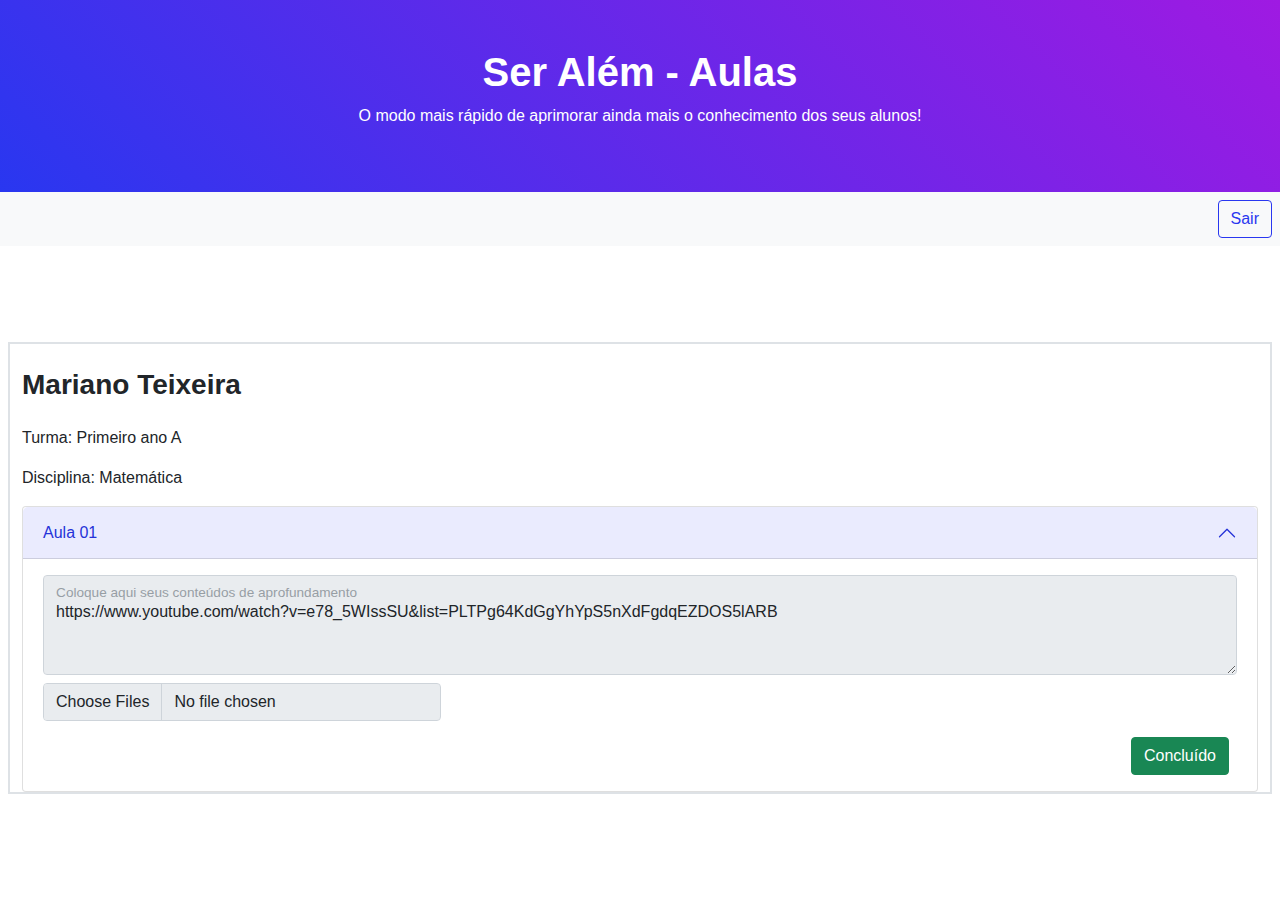
<file: Aluno/index.html>
<!DOCTYPE html>
<html lang="pt_br">
    <head>
        <title>Ser além - Aulas</title>
        <meta charset="utf-8">
        <meta name="viewport" content="width=device-width, initial-scale=1">
        <link href="https://cdn.jsdelivr.net/npm/bootstrap@5.2.0/dist/css/bootstrap.min.css" rel="stylesheet">
        <script src="https://cdn.jsdelivr.net/npm/bootstrap@5.2.0/dist/js/bootstrap.bundle.min.js"></script>
        <link rel="stylesheet" href="./css/styles.css">
    </head>
    <body>
        <!--Topo da página-->
        <header>
            <div class="p-5 bg-gradient-primary-to-secondary text-white text-center">
                <h1>Ser Além - Aulas</h1>
                <p>O modo mais rápido de aprimorar ainda mais o conhecimento dos seus alunos!</p> 
            </div>
        </header>

        <main>
            <nav>
                <ul class="nav justify-content-end bg-light">
                    <li class="nav-item mt-2 mb-2 me-2">
                        <a class="btn btn-outline-primary" href="../index.html">Sair</a>
                    </li>
                </ul>
            </nav>
            


            <section class="School">
                <div class="row mt-3 mx-2">
            
                
                    <div class="col-sm-12 border border-2">
                        
                        <!--Topo da sessão escola-->
                        <div class="mt-3 mb-3">
                            
                            <div class="d-flex align-items-center justify-content-between mt-3 mb-3">
                            
                                <h3 class="mt-2"> <span>Mariano Teixeira</span></h3>
                                
                            </div>

                            <p>Turma: <span>Primeiro ano A</span> </p>
                            <p>Disciplina: <span>Matemática</span></p>
                            
                        </div>
                        
                        <!--Conteúdo da sessão-->
                        
                        
                        <form action="">
                            <div class="accordion" id="accordionPanelsStayOpenExample">
                                <div class="accordion-item">
                                    <h2 class="accordion-header" id="panelsStayOpen-headingOne">
                                        <button class="accordion-button" type="button" data-bs-toggle="collapse" data-bs-target="#panelsStayOpen-collapseOne" aria-expanded="true" aria-controls="panelsStayOpen-collapseOne">
                                        Aula 01
                                        </button>
                                    </h2>
                                    <!--Campo de edição das aulas-->
                                    <div id="panelsStayOpen-collapseOne" class="accordion-collapse collapse show" aria-labelledby="panelsStayOpen-headingOne">
                                        <div class="accordion-body">
                                            <div class="form-floating">
                                                <textarea class="form-control" placeholder="Leave a comment here" id="floatingTextarea2" style="height: 100px" disabled>https://www.youtube.com/watch?v=e78_5WIssSU&list=PLTPg64KdGgYhYpS5nXdFgdqEZDOS5lARB</textarea>
                                                <label for="floatingTextarea2">Coloque aqui seus conteúdos de aprofundamento</label>
                                            </div>
                                            <div class="col-4 mt-2 mb-3">
                                                <input class="form-control" type="file" id="formFile" multiple disabled>
                                            </div>

                                            <div class="d-grid gap-2 d-md-flex justify-content-md-end">
                                                <a href="./aula_concluida.html" class="btn btn-success me-md-2">Concluído</a>
                                            </div>
                                        </div>
                                    </div>
                                </div>
                            </div>
                        </form>

                    </div>
                </div>
            </section>
        </main>

        <!--Modal criar Aulas -->
        <div class="modal" id="modalCriarAula">
            <div class="modal-dialog modal-sm">
                <div class="modal-content">
        
                    <!-- Modal Header -->
                    <div class="modal-header">
                    <h4 class="modal-title">Crie uma nova aula</h4>
                    <button type="button" class="btn-close" data-bs-dismiss="modal"></button>
                    </div>
        
                    <!-- Modal body -->
                    <div class="modal-body">
                        <form action="">
                                <div class="mb-3 mt-2">
                                    <label for="text" class="form-label">Nome da aula</label>
                                    <input type="text" class="form-control" id="nameScholl" placeholder="Digite o nome da aula" name="nameScholl">
                                </div>

                                <div class="modal-footer">
                                    <button type="button" class="btn btn-primary">Criar</button>
                                    <button type="button" class="btn btn-danger" data-bs-dismiss="modal">Fechar</button>
                                </div>
                        </form>
                    </div>

                </div>
            </div>
        </div>

    </body>
</html>
</file>
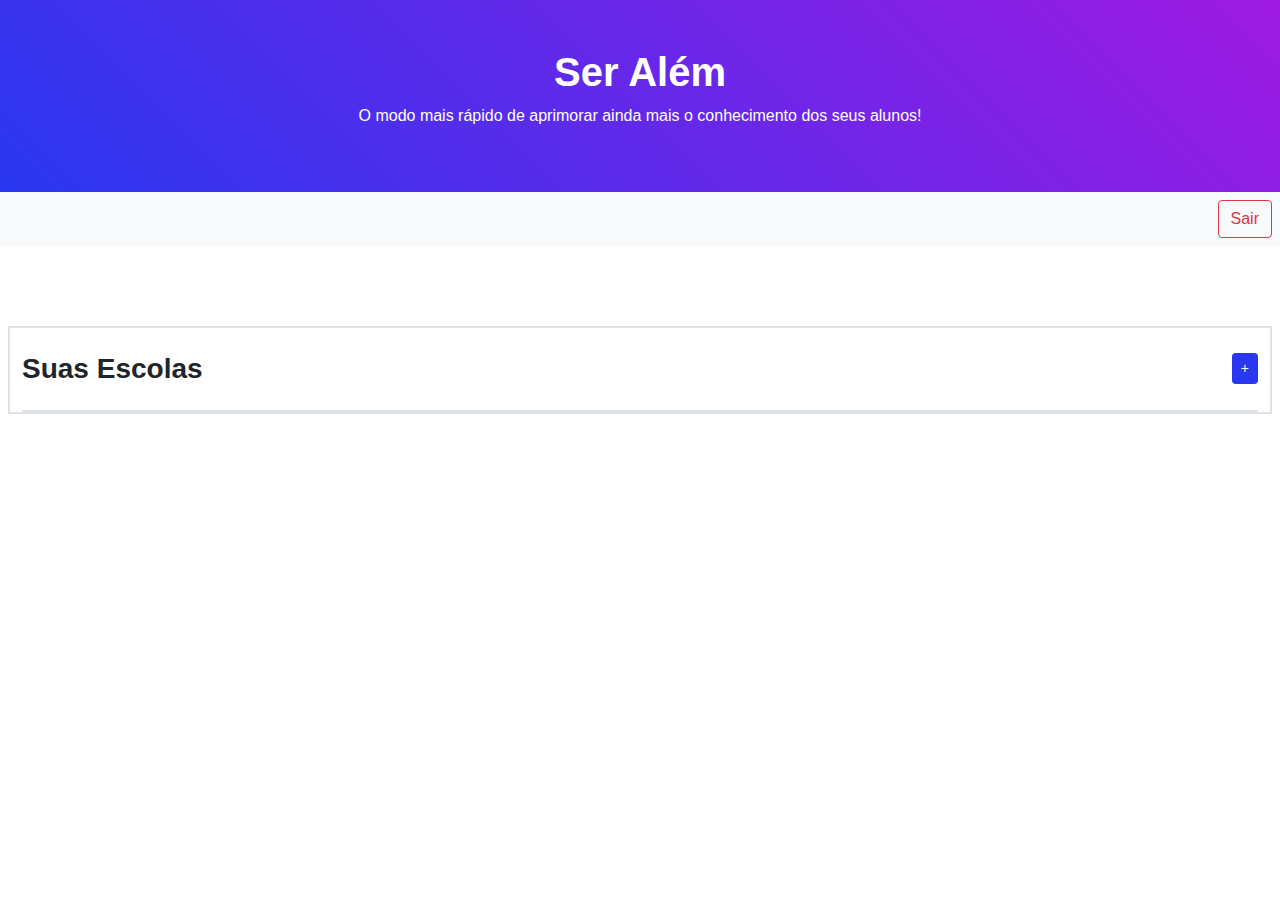
<file: Professor/index.html>
<!DOCTYPE html>
<html lang="pt_br">
    <head>
        <title>Ser além</title>
        <meta charset="utf-8">
        <meta name="viewport" content="width=device-width, initial-scale=1">
        <link href="https://cdn.jsdelivr.net/npm/bootstrap@5.2.0/dist/css/bootstrap.min.css" rel="stylesheet">
        <link rel="stylesheet" href="./css/styles.css">
    </head>
    <body>
        <!--Topo da página-->
        <header>
            <div class="p-5 bg-gradient-primary-to-secondary text-white text-center">
                <h1>Ser Além</h1>
                <p>O modo mais rápido de aprimorar ainda mais o conhecimento dos seus alunos!</p> 
            </div>
        </header>

        <main>
            <nav>
                <ul class="nav justify-content-end bg-light">
                    <li class="nav-item mt-2 mb-2 me-2">
                      <a class="btn btn-outline-danger" href="../index.html">Sair</a>
                    </li>
                </ul>
            </nav>
            <section>
                <div class="row mx-2">
            
                    <div class="col-sm-12 border border-2">
                        
                        <!--Topo da sessão escola-->
                        <div class="d-flex align-items-center justify-content-between mt-3 mb-3">
                            
                            <h3 class="mt-2">Suas Escolas</h3>
                            
                            <!--Adicionar Escola-->
                            <div>
                                <button type="button" class="btn btn-primary btn-sm" data-bs-toggle="modal" data-bs-target="#modalCriarEscola">
                                  +
                                </button>
                            </div>
                        </div>
                        
                        <!--Caixa da sessão Escola-->
                        <div class="campoDasEscolas border border-1">

                        </div>
                    </div>
                </div>
            </section>
        </main>

        <!-- Modal - Criar escola -->
        <div class="modal" id="modalCriarEscola">
            <div class="modal-dialog modal-sm">
                <div class="modal-content">
        
                    
                    <div class="modal-header">
                    <h4 class="modal-title">Crie uma nova escola</h4>
                    </div>
        
                    
                    <div class="modal-body">
                        <form id="formCriarEscola" name="formCriarEscola" >
                                <div class="mb-3 mt-2">
                                    <label for="nomeEscola" class="form-label">Nome da escola:</label>
                                    <input type="text" class="form-control" id="nomeEscola" name="nomeEscola" placeholder="Digite o nome da escola">
                                </div>

                                <div class="modal-footer">
                                    <button type="submit" id="btnCriaEscl" name="btnCriaEscl" class="btn btn-success" >Criar</button>
                                    <button type="button" class="btn btn-danger" data-bs-dismiss="modal">Cancelar</button>
                                </div>
                        </form>
                    </div>
                    
        
                </div>
            </div>
        </div>

        <!-- Modal - Editar Escola -->
        <div class="modal" id="modalEditScol">
            <div class="modal-dialog modal-sm">
                <div class="modal-content">
        
                    
                    <div class="modal-header">
                    <h4 class="modal-title">Edite sua escola</h4>
                    </div>
        
                    
                    <div class="modal-body">
                        <form id="formEditScol" name="formEditScol" >
                                <div class="mb-3 mt-2">
                                    <label for="nomeEditEscola" class="form-label">Editar nome da escola:</label>
                                    <input type="text" class="form-control" id="nomeEditEscola" name="nomeEditEscola" placeholder="Digite o novo nome da escola">
                                </div>

                                <div class="modal-footer">
                                    <a href="./escola.html" type="submit" id="btnEditEscl" name="btnEditEscl" class="btn btn-success" >Salvar</a>
                                    <button type="button" class="btn btn-danger" data-bs-dismiss="modal">Cancelar</button>
                                </div>
                        </form>
                    </div>     
                </div>
            </div>
        </div>
   
        <!-- Modal - Criar Turma -->
        <div class="modal" id="modalCriarTurma">
            <div class="modal-dialog modal-sm">
                <div class="modal-content">
        
                    <!-- Modal Header -->
                    <div class="modal-header">
                    <h4 class="modal-title">Crie uma nova turma</h4>
                    </div>
        
                    <!-- Modal body -->
                    <div class="modal-body">
                        <form id="formCriarTurm" name="formCriaTurm">
                                <div class="mb-3 mt-2">
                                    <label for="nomeDaTurma" class="form-label">Nome da turma:</label>
                                    <input type="text" class="form-control mb-2" id="nomeDaTurma" name="nomeDaTurma" placeholder="Digite o nome da escola"  required>
                                </div>

                                <div class="mb-3 mt-2">
                                    <label for="discpDaTurma" class="form-label">Disciplina:</label>
                                    <input type="text" class="form-control" id="discpDaTurma" name="discpDaTurma" placeholder="Digite qual a disciplina" required>
                                </div>

                                
                                <div class="modal-footer">
                                    <button type="submit" class="btn btn-success" id="btnCriarTurm" name="btnCriarTurm">Criar</button>
                                    <button type="button" class="btn btn-danger" data-bs-dismiss="modal">Cancelar</button>
                                </div>
                        </form>
                    </div>
                    
        
                </div>
            </div>
        </div>

        <!-- Modal - Editar Turma -->
        <div class="modal" id="modalEditTurma">
            <div class="modal-dialog modal-sm">
                <div class="modal-content">
        
                    <!-- Modal Header -->
                    <div class="modal-header">
                    <h4 class="modal-title">Edite sua turma</h4>
                    </div>
        
                    <!-- Modal body -->
                    <div class="modal-body">
                        <form id="formEditTurm" name="formEditTurm">
                                <div class="mb-3 mt-2">
                                    <label for="nomeEditTurma" class="form-label">Novo nome da turma:</label>
                                    <input type="text" class="form-control mb-2" id="nomeEditTurma" name="nomeEditTurma" placeholder="Digite o novo nome da Turma"  required>
                                </div>

                                <div class="mb-3 mt-2">
                                    <label for="discpDaTurma" class="form-label">Disciplina:</label>
                                    <input type="text" class="form-control" id="discpDaTurma" name="discpDaTurma" placeholder="Digite qual a disciplina" required>
                                </div>

                                
                                <div class="modal-footer">
                                    <a href="./escola01.html" class="btn btn-success" id="btnEditTurm" name="btnEditTurm" onclick="">Salvar</a>
                                    <button type="button" class="btn btn-danger" data-bs-dismiss="modal">Cancelar</button>
                                </div>
                        </form>
                    </div>
                    
                </div>
            </div>
        </div>

        <script src="./script.js"></script>
        <script src="https://cdn.jsdelivr.net/npm/bootstrap@5.2.0/dist/js/bootstrap.bundle.min.js"></script>
    </body>
    
</html>
</file>
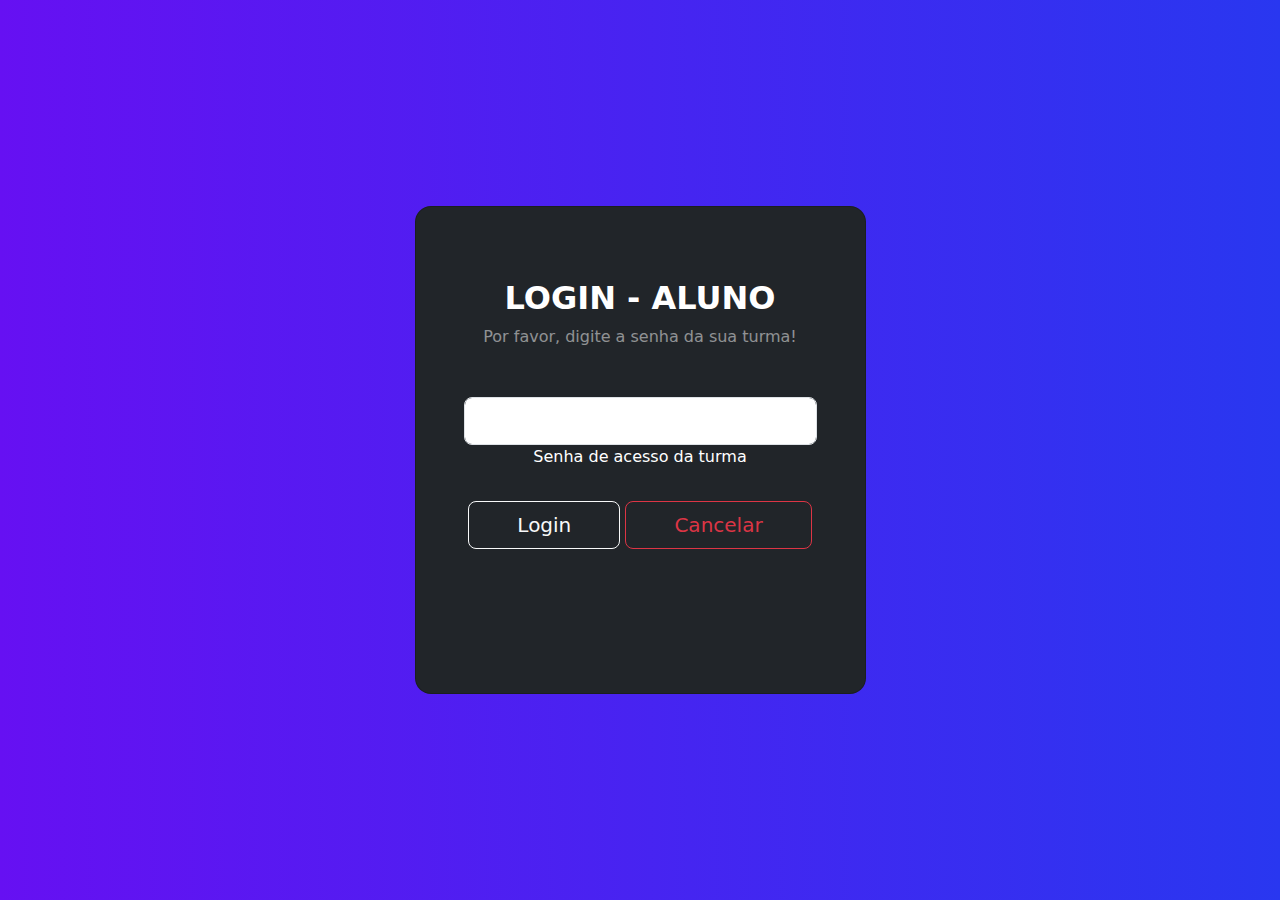
<file: login-aluno.html>
<!DOCTYPE html>
<html lang="pt_br">
<head>
    <meta charset="UTF-8">
    <meta http-equiv="X-UA-Compatible" content="IE=edge">
    <meta name="viewport" content="width=device-width, initial-scale=1.0">
    <link href="https://cdn.jsdelivr.net/npm/bootstrap@5.2.0/dist/css/bootstrap.min.css" rel="stylesheet">
    <link rel="stylesheet" href="./css/styles_login.css">
    
    <title>Login-Aluno</title>
</head>
<body>
  <section class="vh-100 gradient-custom">
    <div class="container py-5 h-100">
      <div class="row d-flex justify-content-center align-items-center h-100">
        <div class="col-12 col-md-8 col-lg-6 col-xl-5">
          <div class="card bg-dark text-white" style="border-radius: 1rem;">
            <div class="card-body p-5 text-center">
  
              <div class="mb-md-5 mt-md-4 pb-5">
  
                <h2 class="fw-bold mb-2 text-uppercase">Login - Aluno</h2>
                <p class="text-white-50 mb-5">Por favor, digite a senha da sua turma!</p>
  
                <div class="form-outline form-white mb-4">
                  <input type="password" id="typePasswordX" class="form-control form-control-lg" />
                  <label class="form-label" for="typePasswordX">Senha de acesso da turma</label>
                </div>

                <a class="btn btn-outline-light btn-lg px-5" href="./Aluno/index.html">Login</a>
                <a class="btn btn-outline-danger btn-lg px-5" href="./index.html">Cancelar</a>
  
              </div>

            </div>
          </div>
        </div>
      </div>
    </div>
  </section>
</body>
</html>
</file>
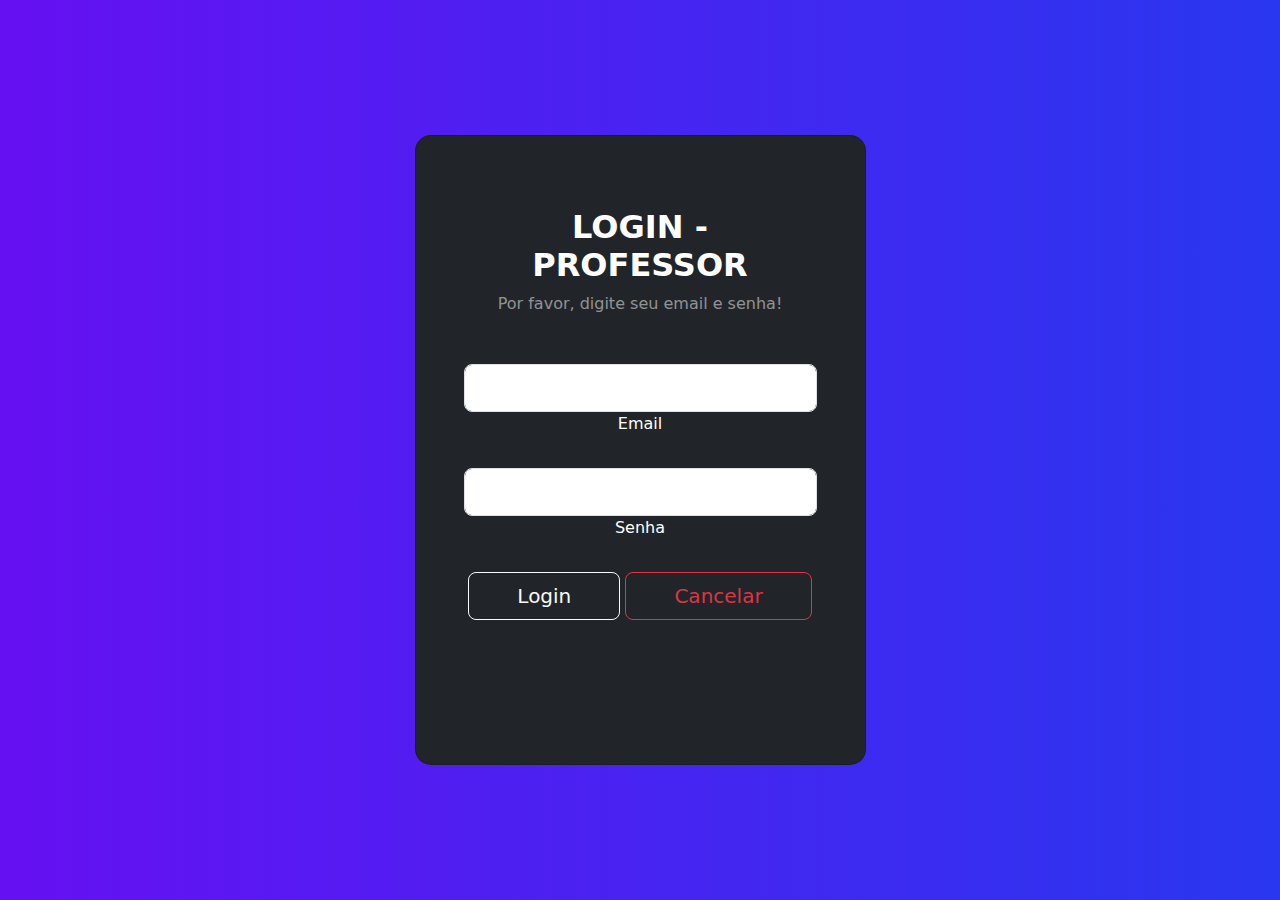
<file: login-professor.html>
<!DOCTYPE html>
<html lang="pt_br">
<head>
    <meta charset="UTF-8">
    <meta http-equiv="X-UA-Compatible" content="IE=edge">
    <meta name="viewport" content="width=device-width, initial-scale=1.0">
    <link href="https://cdn.jsdelivr.net/npm/bootstrap@5.2.0/dist/css/bootstrap.min.css" rel="stylesheet">
    <link rel="stylesheet" href="./css/styles_login.css">
    
    <title>Login-Professor</title>
</head>
<body>
  <section class="vh-100 gradient-custom">
    <div class="container py-5 h-100">
      <div class="row d-flex justify-content-center align-items-center h-100">
        <div class="col-12 col-md-8 col-lg-6 col-xl-5">
          <div class="card bg-dark text-white" style="border-radius: 1rem;">
            <div class="card-body p-5 text-center">
  
              <div class="mb-md-5 mt-md-4 pb-5">
  
                <h2 class="fw-bold mb-2 text-uppercase">Login - Professor</h2>
                <p class="text-white-50 mb-5">Por favor, digite seu email e senha!</p>
  
                <div class="form-outline form-white mb-4">
                  <input type="email" id="typeEmailX" class="form-control form-control-lg" />
                  <label class="form-label" for="typeEmailX">Email</label>
                </div>
  
                <div class="form-outline form-white mb-4">
                  <input type="password" id="typePasswordX" class="form-control form-control-lg" />
                  <label class="form-label" for="typePasswordX">Senha</label>
                </div>

                <a class="btn btn-outline-light btn-lg px-5" href="./Professor/index.html">Login</a>
                <a class="btn btn-outline-danger btn-lg px-5" href="./index.html">Cancelar</a>
  
              </div>

            </div>
          </div>
        </div>
      </div>
    </div>
  </section>
</body>
</html>
</file>
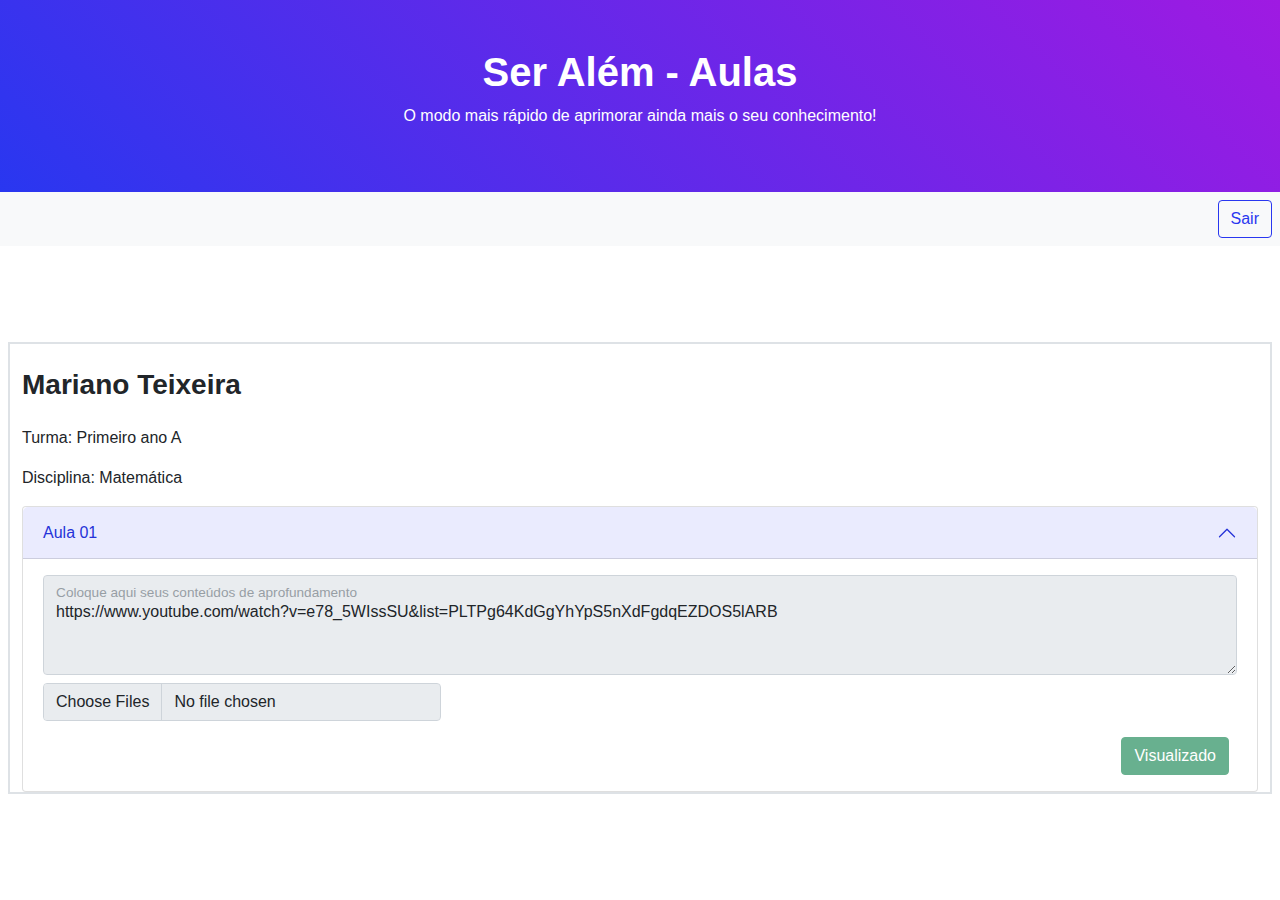
<file: Aluno/aula_concluida.html>
<!DOCTYPE html>
<html lang="pt_br">
    <head>
        <title>Ser além - Aulas</title>
        <meta charset="utf-8">
        <meta name="viewport" content="width=device-width, initial-scale=1">
        <link href="https://cdn.jsdelivr.net/npm/bootstrap@5.2.0/dist/css/bootstrap.min.css" rel="stylesheet">
        <script src="https://cdn.jsdelivr.net/npm/bootstrap@5.2.0/dist/js/bootstrap.bundle.min.js"></script>
        <link rel="stylesheet" href="./css/styles.css">
    </head>
    <body>
        <!--Topo da página-->
        <header>
            <div class="p-5 bg-gradient-primary-to-secondary text-white text-center">
                <h1>Ser Além - Aulas</h1>
                <p>O modo mais rápido de aprimorar ainda mais o seu conhecimento!</p> 
            </div>
        </header>

        <main>
            <nav>
                <ul class="nav justify-content-end bg-light">
                    <li class="nav-item mt-2 mb-2 me-2">
                        <a class="btn btn-outline-primary" href="../index.html">Sair</a>
                    </li>
                </ul>
            </nav>
            


            <section class="School">
                <div class="row mt-3 mx-2">
            
                
                    <div class="col-sm-12 border border-2">
                        
                        <!--Topo da sessão escola-->
                        <div class="mt-3 mb-3">
                            
                            <div class="d-flex align-items-center justify-content-between mt-3 mb-3">
                            
                                <h3 class="mt-2"> <span>Mariano Teixeira</span></h3>
                                
                            </div>

                            <p>Turma: <span>Primeiro ano A</span> </p>
                            <p>Disciplina: <span>Matemática</span></p>
                            
                        </div>
                        
                        <!--Conteúdo da sessão-->
                        
                        
                        <form action="">
                            <div class="accordion" id="accordionPanelsStayOpenExample">
                                <div class="accordion-item">
                                    <h2 class="accordion-header" id="panelsStayOpen-headingOne">
                                        <button class="accordion-button" type="button" data-bs-toggle="collapse" data-bs-target="#panelsStayOpen-collapseOne" aria-expanded="true" aria-controls="panelsStayOpen-collapseOne">
                                        Aula 01
                                        </button>
                                    </h2>
                                    <!--Campo de edição das aulas-->
                                    <div id="panelsStayOpen-collapseOne" class="accordion-collapse collapse show" aria-labelledby="panelsStayOpen-headingOne">
                                        <div class="accordion-body">
                                            <div class="form-floating">
                                                <textarea class="form-control" placeholder="Leave a comment here" id="floatingTextarea2" style="height: 100px" disabled>https://www.youtube.com/watch?v=e78_5WIssSU&list=PLTPg64KdGgYhYpS5nXdFgdqEZDOS5lARB</textarea>
                                                <label for="floatingTextarea2">Coloque aqui seus conteúdos de aprofundamento</label>
                                            </div>
                                            <div class="col-4 mt-2 mb-3">
                                                <input class="form-control" type="file" id="formFile" multiple disabled>
                                            </div>

                                            <div class="d-grid gap-2 d-md-flex justify-content-md-end">
                                                <button class="btn btn-success me-md-2" disabled>Visualizado</button>
                                            </div>
                                        </div>
                                    </div>
                                </div>
                            </div>
                        </form>

                    </div>
                </div>
            </section>
        </main>
    </body>
</html>
</file>
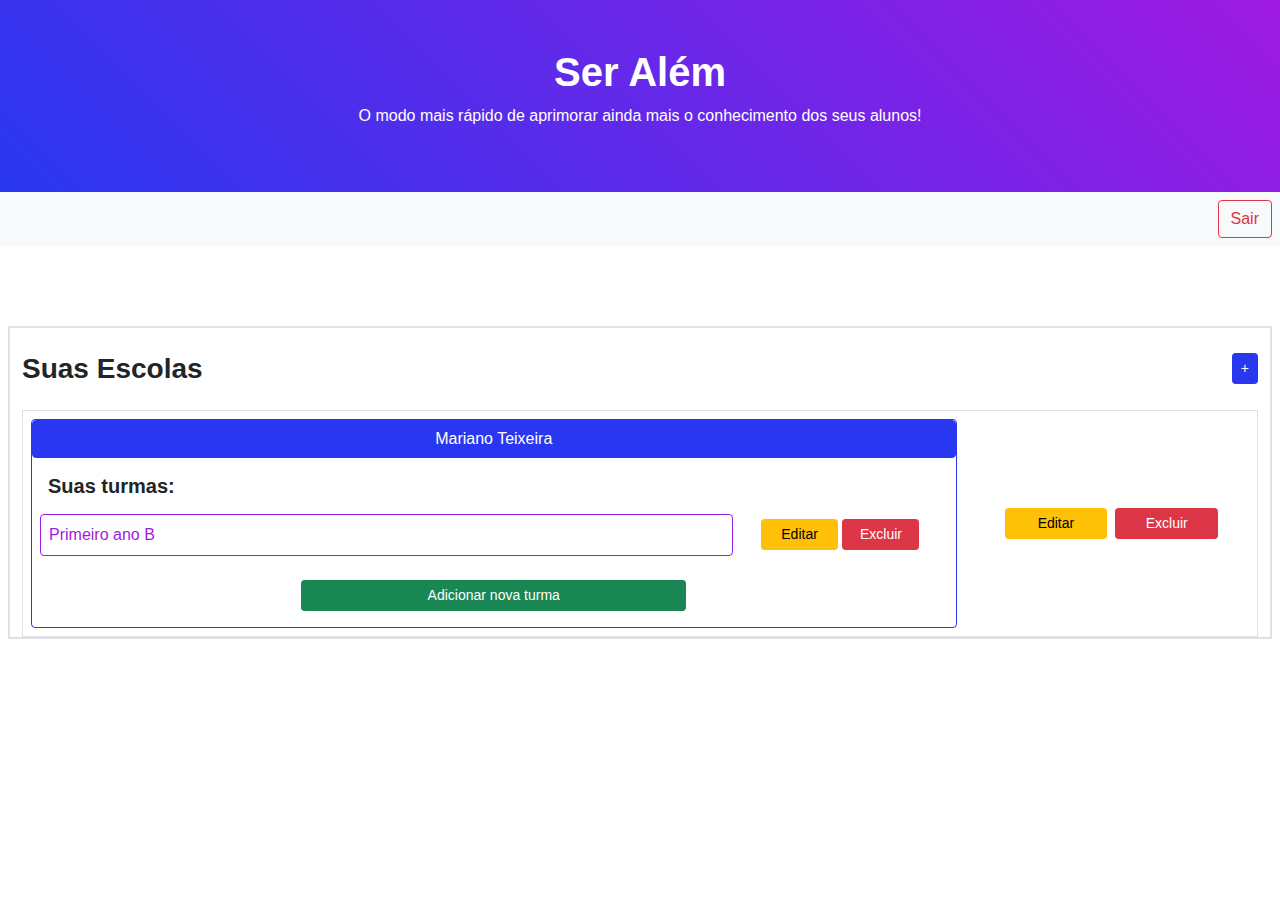
<file: Professor/escola.html>
<!DOCTYPE html>
<html lang="pt_br">
    <head>
        <title>Ser além</title>
        <meta charset="utf-8">
        <meta name="viewport" content="width=device-width, initial-scale=1">
        <link href="https://cdn.jsdelivr.net/npm/bootstrap@5.2.0/dist/css/bootstrap.min.css" rel="stylesheet">
        <link rel="stylesheet" href="./css/styles.css">
        
    </head>
    <body>
        <!--Topo da página-->
        <header>
            <div class="p-5 bg-gradient-primary-to-secondary text-white text-center">
                <h1>Ser Além</h1>
                <p>O modo mais rápido de aprimorar ainda mais o conhecimento dos seus alunos!</p> 
            </div>
        </header>

        <main>
            <nav>
                <ul class="nav justify-content-end bg-light">
                    <li class="nav-item mt-2 mb-2 me-2">
                      <a class="btn btn-outline-danger" href="../index.html">Sair</a>
                    </li>
                </ul>
            </nav>

            <section>
                <div class="row mx-2">
            
                    <div class="col-sm-12 border border-2">
                        
                        <!--Topo da sessão escola-->
                        <div class="d-flex align-items-center justify-content-between mt-3 mb-3">
                            
                            <h3 class="mt-2">Suas Escolas</h3>
                            
                            <!--Adicionar Escola-->
                            <div>
                                <button type="button" class="btn btn-primary btn-sm" data-bs-toggle="modal" data-bs-target="#modalCriarEscola">
                                  +
                                </button>
                            </div>
                        </div>
                        
                        <!--Caixa da sessão Escola-->
                        <div class="campoDasEscolas border border-1">
                                    
                            <div class="Escola Escola-0 d-md-flex align-items-md-center mt-2 mb-2">

                                <!--Escola-->
                                <div class="col-sm-9 ms-2 me-5 border border-primary rounded">
                                        
                                    <!--Botão da escola-->
                                    <button type="button" class="col-12 btEscola btn btn-primary"> 
                                        Mariano Teixeira
                                    </button>
                                        
                                        <!--Campo de turmas-->
                                        <div class="turmasDaEscola" >
                                                
                                            <h5 class="mt-3 mb-3 ms-3">Suas turmas:</h5>
                                            

                                            <div class="turmas">  
                                                <div class="turmas">  
                                                    <div class="Turma mb-3">
                                                        <a href="./aulas/aulas-vazio.html" class="col-md-9 btn btn-outline-secondary ms-2 p-2 text-start "  >
                                                            <span>Primeiro ano B</span> 
                                                        </a>  
                                                            
                                                        <!--Botão de edição das turmas-->   
                                                        <button type="button" class="col-md-1 editTurma btn btn-warning btn-sm ms-4" data-bs-toggle="modal" data-bs-target="#modalEditTurma">Editar</button>
                                                        <button type="button" class="col-md-1 removTurma btn btn-danger btn-sm">Excluir</button>
                                                    </div>
                                                </div>
                                            </div>

                                            <!--Botão para adicionar Turmas-->
                                            <div class="d-flex align-items-center justify-content-center mb-3 mt-4">
                                                <button type="button" class="col-md-5 btn btn-success btn-sm" data-bs-toggle="modal" data-bs-target="#modalCriarTurma">
                                                Adicionar nova turma
                                                </button>
                                            </div>

                                        </div>
                                </div>

                                <!--Botões para editar a escola-->
                                <button type="button" class="col-md-1 me-2 editEscola btn btn-warning btn-sm "data-bs-toggle="modal" data-bs-target="#modalEditScol">Editar</button>
                                <button type="button" class="col-md-1 deleteEscola btn btn-danger btn-sm">Excluir</button>
                            </div>
                            
                        </div>
                    </div>
                </div>
            </section>
        </main>

        <!-- Modal - Criar escola -->
        <div class="modal" id="modalCriarEscola">
            <div class="modal-dialog modal-sm">
                <div class="modal-content">
        
                    
                    <div class="modal-header">
                    <h4 class="modal-title">Crie uma nova escola</h4>
                    </div>
        
                    
                    <div class="modal-body">
                        <form id="formCriarEscola" name="formCriarEscola" >
                                <div class="mb-3 mt-2">
                                    <label for="nomeEscola" class="form-label">Nome da escola:</label>
                                    <input type="text" class="form-control" id="nomeEscola" name="nomeEscola" placeholder="Digite o nome da escola">
                                </div>

                                <div class="modal-footer">
                                    <button type="submit" id="btnCriaEscl" name="btnCriaEscl" class="btn btn-success" >Criar</button>
                                    <button type="button" class="btn btn-danger" data-bs-dismiss="modal">Cancelar</button>
                                </div>
                        </form>
                    </div>
                    
        
                </div>
            </div>
        </div>

        <!-- Modal - Editar Escola -->
        <div class="modal" id="modalEditScol">
            <div class="modal-dialog modal-sm">
                <div class="modal-content">
        
                    
                    <div class="modal-header">
                    <h4 class="modal-title">Crie uma nova escola</h4>
                    </div>
        
                    
                    <div class="modal-body">
                        <form id="formEditScol" name="formEditScol" >
                                <div class="mb-3 mt-2">
                                    <label for="nomeEditEscola" class="form-label">Editar nome da escola:</label>
                                    <input type="text" class="form-control" id="nomeEditEscola" name="nomeEditEscola" placeholder="Digite o novo nome da escola">
                                </div>

                                <div class="modal-footer">
                                    <a href="./escola.html" type="submit" id="btnEditEscl" name="btnEditEscl" class="btn btn-success" >Salvar</a>
                                    <button type="button" class="btn btn-danger" data-bs-dismiss="modal">Cancelar</button>
                                </div>
                        </form>
                    </div>     
                </div>
            </div>
        </div>
   
        <!-- Modal - Criar Turma -->
        <div class="modal" id="modalCriarTurma">
            <div class="modal-dialog modal-sm">
                <div class="modal-content">
        
                    <!-- Modal Header -->
                    <div class="modal-header">
                    <h4 class="modal-title">Crie uma nova turma</h4>
                    </div>
        
                    <!-- Modal body -->
                    <div class="modal-body">
                        <form id="formCriarTurm" name="formCriaTurm">
                                <div class="mb-3 mt-2">
                                    <label for="nomeDaTurma" class="form-label">Nome da turma:</label>
                                    <input type="text" class="form-control mb-2" id="nomeDaTurma" name="nomeDaTurma" placeholder="Digite o nome da escola"  required>
                                </div>

                                <div class="mb-3 mt-2">
                                    <label for="discpDaTurma" class="form-label">Disciplina:</label>
                                    <input type="text" class="form-control" id="discpDaTurma" name="discpDaTurma" placeholder="Digite qual a disciplina" required>
                                </div>

                                
                                <div class="modal-footer">
                                    <button type="submit" class="btn btn-success" id="btnCriarTurm" name="btnCriarTurm">Criar</button>
                                    <button type="button" class="btn btn-danger" data-bs-dismiss="modal">Cancelar</button>
                                </div>
                        </form>
                    </div>
                    
        
                </div>
            </div>
        </div>

        <!-- Modal - Editar Turma -->
        <div class="modal" id="modalEditTurma">
            <div class="modal-dialog modal-sm">
                <div class="modal-content">
        
                    <!-- Modal Header -->
                    <div class="modal-header">
                    <h4 class="modal-title">Edite sua turma</h4>
                    </div>
        
                    <!-- Modal body -->
                    <div class="modal-body">
                        <form id="formEditTurm" name="formEditTurm">
                                <div class="mb-3 mt-2">
                                    <label for="nomeEditTurma" class="form-label">Novo nome da turma:</label>
                                    <input type="text" class="form-control mb-2" id="nomeEditTurma" name="nomeEditTurma" placeholder="Digite o novo nome da Turma"  required>
                                </div>

                                <div class="mb-3 mt-2">
                                    <label for="discpDaTurma" class="form-label">Disciplina:</label>
                                    <input type="text" class="form-control" id="discpDaTurma" name="discpDaTurma" placeholder="Digite qual a disciplina" required>
                                </div>

                                
                                <div class="modal-footer">
                                    <a href="./escola01.html" class="btn btn-success" id="btnEditTurm" name="btnEditTurm">Salvar</a>
                                    <button type="button" class="btn btn-danger" data-bs-dismiss="modal">Cancelar</button>
                                </div>
                        </form>
                    </div>
                    
                </div>
            </div>
        </div>

        <script src="./script.js"></script>
        <script src="https://cdn.jsdelivr.net/npm/bootstrap@5.2.0/dist/js/bootstrap.bundle.min.js"></script>
    </body>
    
</html>
</file>
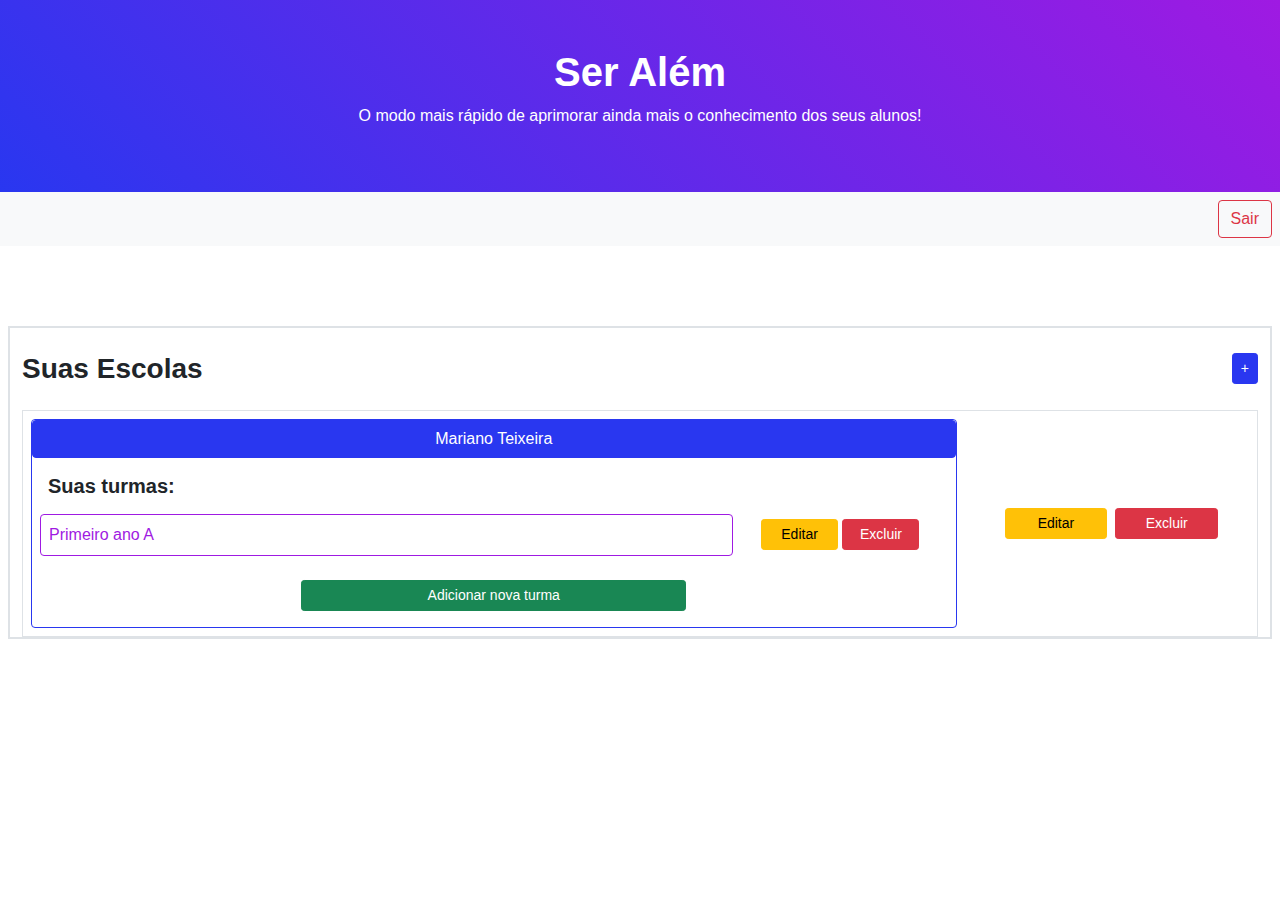
<file: Professor/escola01.html>
<!DOCTYPE html>
<html lang="pt_br">
    <head>
        <title>Ser além</title>
        <meta charset="utf-8">
        <meta name="viewport" content="width=device-width, initial-scale=1">
        <link href="https://cdn.jsdelivr.net/npm/bootstrap@5.2.0/dist/css/bootstrap.min.css" rel="stylesheet">
        <link rel="stylesheet" href="./css/styles.css">
        
    </head>
    <body>
        <!--Topo da página-->
        <header>
            <div class="p-5 bg-gradient-primary-to-secondary text-white text-center">
                <h1>Ser Além</h1>
                <p>O modo mais rápido de aprimorar ainda mais o conhecimento dos seus alunos!</p> 
            </div>
        </header>

        <main>
            <nav>
                <ul class="nav justify-content-end bg-light">
                    <li class="nav-item mt-2 mb-2 me-2">
                      <a class="btn btn-outline-danger" href="../index.html">Sair</a>
                    </li>
                </ul>
            </nav>
            <section>
                <div class="row mx-2">
            
                    <div class="col-sm-12 border border-2">
                        
                        <!--Topo da sessão escola-->
                        <div class="d-flex align-items-center justify-content-between mt-3 mb-3">
                            
                            <h3 class="mt-2">Suas Escolas</h3>
                            
                            <!--Adicionar Escola-->
                            <div>
                                <button type="button" class="btn btn-primary btn-sm" data-bs-toggle="modal" data-bs-target="#modalCriarEscola">
                                  +
                                </button>
                            </div>
                        </div>
                        
                        <!--Caixa da sessão Escola-->
                        <div class="campoDasEscolas border border-1">
                                    
                            <div class="Escola Escola-0 d-md-flex align-items-md-center mt-2 mb-2">

                                <!--Escola-->
                                <div class="col-sm-9 ms-2 me-5 border border-primary rounded">
                                        
                                    <!--Botão da escola-->
                                    <button type="button" class="col-12 btEscola btn btn-primary"> 
                                        Mariano Teixeira
                                    </button>
                                        
                                        <!--Campo de turmas-->
                                        <div class="turmasDaEscola" >
                                                
                                            <h5 class="mt-3 mb-3 ms-3">Suas turmas:</h5>
                                            

                                            <div class="turmas">  
                                                <div class="Turma mb-3">
                                                    <a href="./aulas/aulas-vazio.html" class="col-md-9 btn btn-outline-secondary ms-2 p-2 text-start "  >
                                                        <span>Primeiro ano A</span> 
                                                    </a>  
                                                        
                                                    <!--Botão de edição das turmas-->   
                                                    <button type="button" class="col-md-1 editTurma btn btn-warning btn-sm ms-4">Editar</button>
                                                    <button type="button" class="col-md-1 removTurma btn btn-danger btn-sm">Excluir</button>
                                                </div>
                                            </div>

                                            <!--Botão para adicionar Turmas-->
                                            <div class="d-flex align-items-center justify-content-center mb-3 mt-4">
                                                <button type="button" class="col-md-5 btn btn-success btn-sm" data-bs-toggle="modal" data-bs-target="#modalCriarTurma">
                                                Adicionar nova turma
                                                </button>
                                            </div>

                                        </div>
                                </div>

                                <!--Botões para editar a escola-->
                                <button type="button" class="col-md-1 me-2 editEscola btn btn-warning btn-sm "data-bs-toggle="modal" data-bs-target="#modalEditScol">Editar</button>
                                <button type="button" class="col-md-1 deleteEscola btn btn-danger btn-sm">Excluir</button>
                            </div>
                            
                        </div>
                    </div>
                </div>
            </section>
        </main>

        <!-- Modal - Criar escola -->
        <div class="modal" id="modalCriarEscola">
            <div class="modal-dialog modal-sm">
                <div class="modal-content">
        
                    
                    <div class="modal-header">
                    <h4 class="modal-title">Crie uma nova escola</h4>
                    </div>
        
                    
                    <div class="modal-body">
                        <form id="formCriarEscola" name="formCriarEscola" >
                                <div class="mb-3 mt-2">
                                    <label for="nomeEscola" class="form-label">Nome da escola:</label>
                                    <input type="text" class="form-control" id="nomeEscola" name="nomeEscola" placeholder="Digite o nome da escola">
                                </div>

                                <div class="modal-footer">
                                    <button type="submit" id="btnCriaEscl" name="btnCriaEscl" class="btn btn-success" >Criar</button>
                                    <button type="button" class="btn btn-danger" data-bs-dismiss="modal">Cancelar</button>
                                </div>
                        </form>
                    </div>
                    
        
                </div>
            </div>
        </div>

        <!-- Modal - Editar Escola -->
        <div class="modal" id="modalEditScol">
            <div class="modal-dialog modal-sm">
                <div class="modal-content">
        
                    
                    <div class="modal-header">
                    <h4 class="modal-title">Crie uma nova escola</h4>
                    </div>
        
                    
                    <div class="modal-body">
                        <form id="formEditScol" name="formEditScol" >
                                <div class="mb-3 mt-2">
                                    <label for="nomeEditEscola" class="form-label">Editar nome da escola:</label>
                                    <input type="text" class="form-control" id="nomeEditEscola" name="nomeEditEscola" placeholder="Digite o novo nome da escola">
                                </div>

                                <div class="modal-footer">
                                    <a href="./escola.html" type="submit" id="btnEditEscl" name="btnEditEscl" class="btn btn-success" >Salvar</a>
                                    <button type="button" class="btn btn-danger" data-bs-dismiss="modal">Cancelar</button>
                                </div>
                        </form>
                    </div>     
                </div>
            </div>
        </div>
   
        <!-- Modal - Criar Turma -->
        <div class="modal" id="modalCriarTurma">
            <div class="modal-dialog modal-sm">
                <div class="modal-content">
        
                    <!-- Modal Header -->
                    <div class="modal-header">
                    <h4 class="modal-title">Crie uma nova turma</h4>
                    </div>
        
                    <!-- Modal body -->
                    <div class="modal-body">
                        <form id="formCriarTurm" name="formCriaTurm">
                                <div class="mb-3 mt-2">
                                    <label for="nomeDaTurma" class="form-label">Nome da turma:</label>
                                    <input type="text" class="form-control mb-2" id="nomeDaTurma" name="nomeDaTurma" placeholder="Digite o nome da escola"  required>
                                </div>

                                <div class="mb-3 mt-2">
                                    <label for="discpDaTurma" class="form-label">Disciplina:</label>
                                    <input type="text" class="form-control" id="discpDaTurma" name="discpDaTurma" placeholder="Digite qual a disciplina" required>
                                </div>

                                
                                <div class="modal-footer">
                                    <button type="submit" class="btn btn-success" id="btnCriarTurm" name="btnCriarTurm">Criar</button>
                                    <button type="button" class="btn btn-danger" data-bs-dismiss="modal">Cancelar</button>
                                </div>
                        </form>
                    </div>
                    
        
                </div>
            </div>
        </div>

        <!-- Modal - Editar Turma -->
        <div class="modal" id="modalEditTurma">
            <div class="modal-dialog modal-sm">
                <div class="modal-content">
        
                    <!-- Modal Header -->
                    <div class="modal-header">
                    <h4 class="modal-title">Edite sua turma</h4>
                    </div>
        
                    <!-- Modal body -->
                    <div class="modal-body">
                        <form id="formEditTurm" name="formEditTurm">
                                <div class="mb-3 mt-2">
                                    <label for="nomeEditTurma" class="form-label">Novo nome da turma:</label>
                                    <input type="text" class="form-control mb-2" id="nomeEditTurma" name="nomeEditTurma" placeholder="Digite o novo nome da Turma"  required>
                                </div>

                                <div class="mb-3 mt-2">
                                    <label for="discpDaTurma" class="form-label">Disciplina:</label>
                                    <input type="text" class="form-control" id="discpDaTurma" name="discpDaTurma" placeholder="Digite qual a disciplina" required>
                                </div>

                                
                                <div class="modal-footer">
                                    <a href="./escola.html" class="btn btn-success" id="btnEditTurm" name="btnEditTurm">Salvar</a>
                                    <button type="button" class="btn btn-danger" data-bs-dismiss="modal">Cancelar</button>
                                </div>
                        </form>
                    </div>
                    
                </div>
            </div>
        </div>

        <script src="./script.js"></script>
        <script src="https://cdn.jsdelivr.net/npm/bootstrap@5.2.0/dist/js/bootstrap.bundle.min.js"></script>
    </body>
    
</html>
</file>
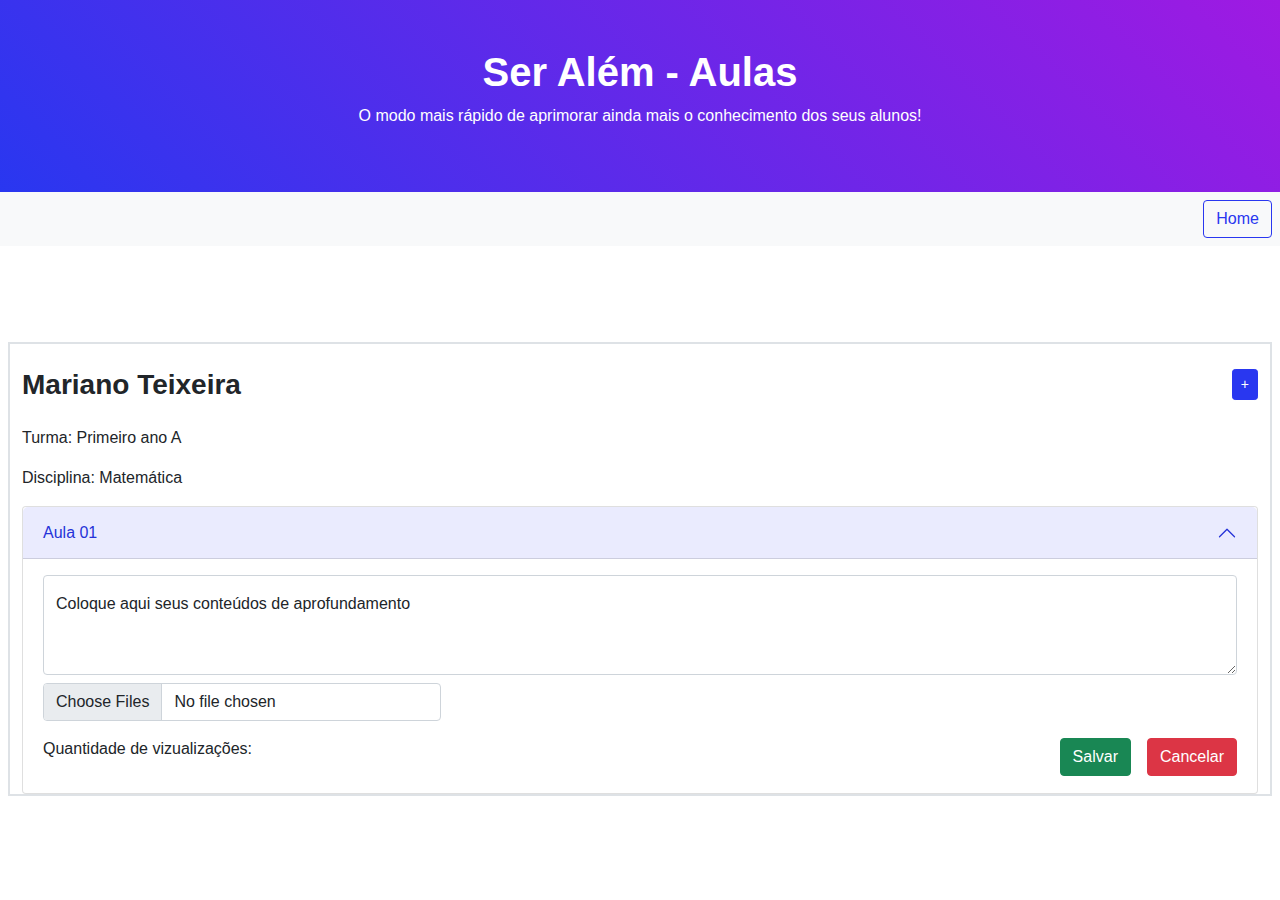
<file: Professor/aulas/aula-Edicao.html>
<!DOCTYPE html>
<html lang="pt_br">
    <head>
        <title>Ser além - Aulas</title>
        <meta charset="utf-8">
        <meta name="viewport" content="width=device-width, initial-scale=1">
        <link href="https://cdn.jsdelivr.net/npm/bootstrap@5.2.0/dist/css/bootstrap.min.css" rel="stylesheet">
        <script src="https://cdn.jsdelivr.net/npm/bootstrap@5.2.0/dist/js/bootstrap.bundle.min.js"></script>
        <link rel="stylesheet" href="../css/styles.css">
    </head>
    <body>
        <!--Topo da página-->
        <header>
            <div class="p-5 bg-gradient-primary-to-secondary text-white text-center">
                <h1>Ser Além - Aulas</h1>
                <p>O modo mais rápido de aprimorar ainda mais o conhecimento dos seus alunos!</p> 
            </div>
        </header>

        <main>
            <nav>
                <ul class="nav justify-content-end bg-light">
                    <li class="nav-item mt-2 mb-2 me-2">
                        <a class="btn btn-outline-primary" href="../escola01.html">Home</a>
                    </li>
                </ul>
            </nav>
            


            <section class="School">
                <div class="row mt-3 mx-2">
            
                
                    <div class="col-sm-12 border border-2">
                        
                        <!--Topo da sessão escola-->
                        <div class="mt-3 mb-3">
                            
                            <div class="d-flex align-items-center justify-content-between mt-3 mb-3">
                            
                                <h3 class="mt-2"> <span>Mariano Teixeira</span></h3>
                                
                                <!--Adicionar Escola-->
                                <div>
                                    <button type="button" class="btn btn-primary btn-sm" data-bs-toggle="modal" data-bs-target="#modalCriarAula">
                                      +
                                    </button>
                                </div>
                            </div>

                            <p>Turma: <span>Primeiro ano A</span> </p>
                            <p>Disciplina: <span>Matemática</span></p>
                            
                        </div>
                        
                        <!--Conteúdo da sessão-->
                        
                        
                        <form action="">
                            <div class="accordion" id="accordionPanelsStayOpenExample">
                                <div class="accordion-item">
                                    <h2 class="accordion-header" id="panelsStayOpen-headingOne">
                                        <button class="accordion-button" type="button" data-bs-toggle="collapse" data-bs-target="#panelsStayOpen-collapseOne" aria-expanded="true" aria-controls="panelsStayOpen-collapseOne">
                                        Aula 01
                                        </button>
                                    </h2>
                                    <!--Campo de edição das aulas-->
                                    <div id="panelsStayOpen-collapseOne" class="accordion-collapse collapse show" aria-labelledby="panelsStayOpen-headingOne">
                                        <div class="accordion-body">
                                            <div class="form-floating">
                                                <textarea class="form-control" placeholder="Leave a comment here" id="floatingTextarea2" style="height: 100px"></textarea>
                                                <label for="floatingTextarea2">Coloque aqui seus conteúdos de aprofundamento</label>
                                            </div>
                                            <div class="col-4 mt-2 mb-3">
                                                <input class="form-control" type="file" id="formFile" multiple >
                                            </div>

                                            <div class="d-flex align-items-center justify-content-between">
                                                
                                                <div>
                                                    <p>Quantidade de vizualizações:</p>
                                                </div>

                                                <div class="d-grid gap-2 d-md-flex justify-content-md-end">
                                                    <a href="./aula_editado.html" class="btn btn-success me-md-2">Salvar</a>
                                                    <a href="./aulas_criado.html" class="btn btn-danger">Cancelar</a>
                                                </div>

                                            </div>
                                        </div>
                                    </div>
                                </div>
                            </div>
                        </form>

                       
                    </div>
                </div>
            </section>
        </main>

        <!--Modal criar Aulas -->
        <div class="modal" id="modalCriarAula">
            <div class="modal-dialog modal-sm">
                <div class="modal-content">
        
                    <!-- Modal Header -->
                    <div class="modal-header">
                    <h4 class="modal-title">Crie uma nova aula</h4>
                    <button type="button" class="btn-close" data-bs-dismiss="modal"></button>
                    </div>
        
                    <!-- Modal body -->
                    <div class="modal-body">
                        <form action="">
                                <div class="mb-3 mt-2">
                                    <label for="text" class="form-label">Nome da aula</label>
                                    <input type="text" class="form-control" id="nameScholl" placeholder="Digite o nome da aula" name="nameScholl">
                                </div>

                                <div class="modal-footer">
                                    <button type="button" class="btn btn-primary">Criar</button>
                                    <button type="button" class="btn btn-danger" data-bs-dismiss="modal">Fechar</button>
                                </div>
                        </form>
                    </div>

                </div>
            </div>
        </div>

    </body>
</html>
</file>
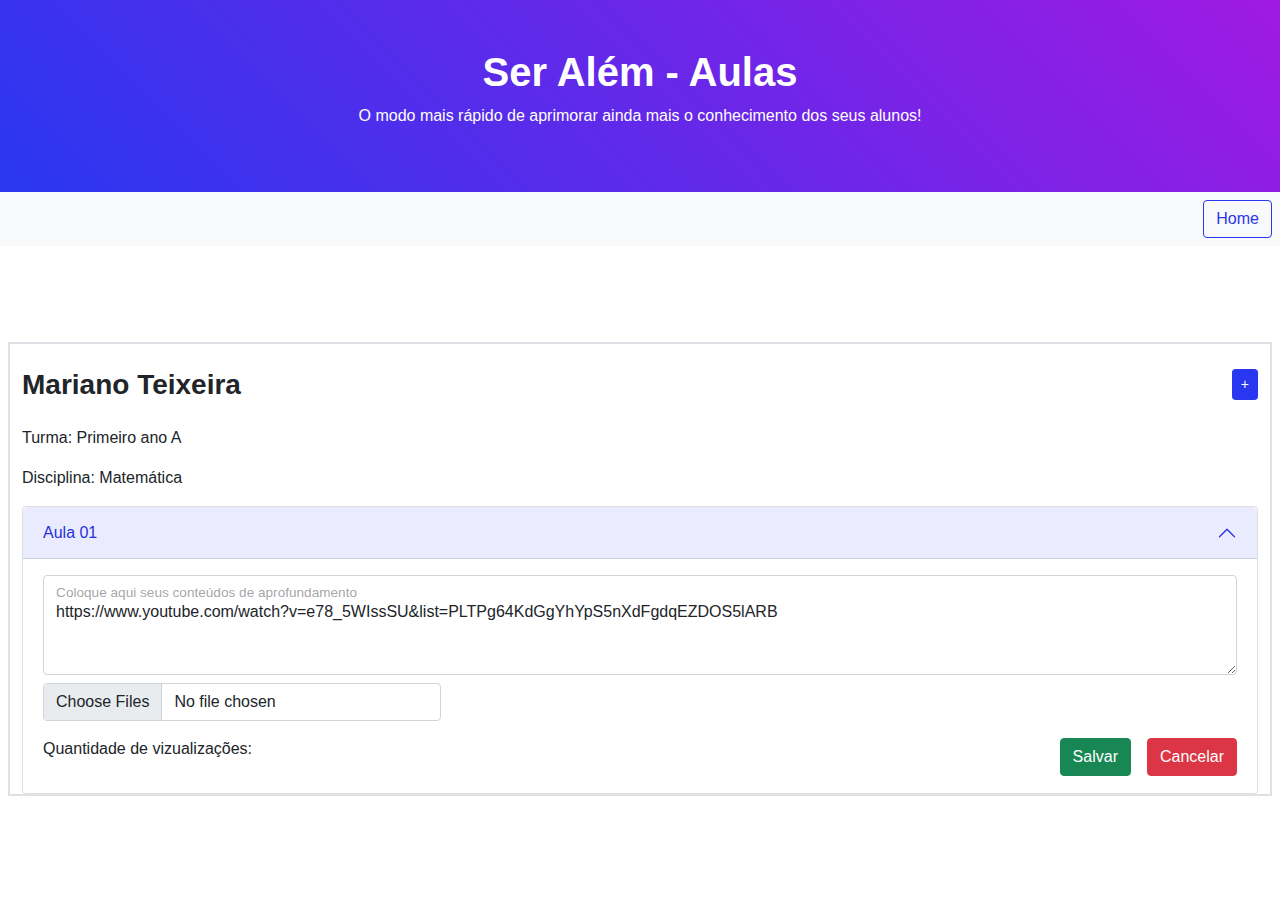
<file: Professor/aulas/aula-Edicao02.html>
<!DOCTYPE html>
<html lang="pt_br">
    <head>
        <title>Ser além - Aulas</title>
        <meta charset="utf-8">
        <meta name="viewport" content="width=device-width, initial-scale=1">
        <link href="https://cdn.jsdelivr.net/npm/bootstrap@5.2.0/dist/css/bootstrap.min.css" rel="stylesheet">
        <script src="https://cdn.jsdelivr.net/npm/bootstrap@5.2.0/dist/js/bootstrap.bundle.min.js"></script>
        <link rel="stylesheet" href="../css/styles.css">
    </head>
    <body>
        <!--Topo da página-->
        <header>
            <div class="p-5 bg-gradient-primary-to-secondary text-white text-center">
                <h1>Ser Além - Aulas</h1>
                <p>O modo mais rápido de aprimorar ainda mais o conhecimento dos seus alunos!</p> 
            </div>
        </header>

        <main>
            <nav>
                <ul class="nav justify-content-end bg-light">
                    <li class="nav-item mt-2 mb-2 me-2">
                        <a class="btn btn-outline-primary" href="../escola01.html">Home</a>
                    </li>
                </ul>
            </nav>
            


            <section class="School">
                <div class="row mt-3 mx-2">
            
                
                    <div class="col-sm-12 border border-2">
                        
                        <!--Topo da sessão escola-->
                        <div class="mt-3 mb-3">
                            
                            <div class="d-flex align-items-center justify-content-between mt-3 mb-3">
                            
                                <h3 class="mt-2"> <span>Mariano Teixeira</span></h3>
                                
                                <!--Adicionar Escola-->
                                <div>
                                    <button type="button" class="btn btn-primary btn-sm" data-bs-toggle="modal" data-bs-target="#modalCriarAula">
                                      +
                                    </button>
                                </div>
                            </div>

                            <p>Turma: <span>Primeiro ano A</span> </p>
                            <p>Disciplina: <span>Matemática</span></p>
                            
                        </div>
                        
                        <!--Conteúdo da sessão-->
                        
                        
                        <form action="">
                            <div class="accordion" id="accordionPanelsStayOpenExample">
                                <div class="accordion-item">
                                    <h2 class="accordion-header" id="panelsStayOpen-headingOne">
                                        <button class="accordion-button" type="button" data-bs-toggle="collapse" data-bs-target="#panelsStayOpen-collapseOne" aria-expanded="true" aria-controls="panelsStayOpen-collapseOne">
                                        Aula 01
                                        </button>
                                    </h2>
                                    <!--Campo de edição das aulas-->
                                    <div id="panelsStayOpen-collapseOne" class="accordion-collapse collapse show" aria-labelledby="panelsStayOpen-headingOne">
                                        <div class="accordion-body">
                                            <div class="form-floating">
                                                <textarea class="form-control" placeholder="Leave a comment here" id="floatingTextarea2" style="height: 100px">https://www.youtube.com/watch?v=e78_5WIssSU&list=PLTPg64KdGgYhYpS5nXdFgdqEZDOS5lARB</textarea>
                                                <label for="floatingTextarea2">Coloque aqui seus conteúdos de aprofundamento</label>
                                            </div>
                                            <div class="col-4 mt-2 mb-3">
                                                <input class="form-control" type="file" id="formFile" multiple >
                                            </div>

                                            <div class="d-flex align-items-center justify-content-between">
                                                
                                                <div>
                                                    <p>Quantidade de vizualizações:</p>
                                                </div>

                                                <div class="d-grid gap-2 d-md-flex justify-content-md-end">
                                                    <a href="./aula_editado.html" class="btn btn-success me-md-2">Salvar</a>
                                                    <a href="./aula_editado.html" class="btn btn-danger">Cancelar</a>
                                                </div>

                                            </div>
                                        </div>
                                    </div>
                                </div>
                            </div>
                        </form>

                       
                    </div>
                </div>
            </section>
        </main>

        <!--Modal criar Aulas -->
        <div class="modal" id="modalCriarAula">
            <div class="modal-dialog modal-sm">
                <div class="modal-content">
        
                    <!-- Modal Header -->
                    <div class="modal-header">
                    <h4 class="modal-title">Crie uma nova aula</h4>
                    <button type="button" class="btn-close" data-bs-dismiss="modal"></button>
                    </div>
        
                    <!-- Modal body -->
                    <div class="modal-body">
                        <form action="">
                                <div class="mb-3 mt-2">
                                    <label for="text" class="form-label">Nome da aula</label>
                                    <input type="text" class="form-control" id="nameScholl" placeholder="Digite o nome da aula" name="nameScholl">
                                </div>

                                <div class="modal-footer">
                                    <button type="button" class="btn btn-primary">Criar</button>
                                    <button type="button" class="btn btn-danger" data-bs-dismiss="modal">Fechar</button>
                                </div>
                        </form>
                    </div>

                </div>
            </div>
        </div>

    </body>
</html>
</file>
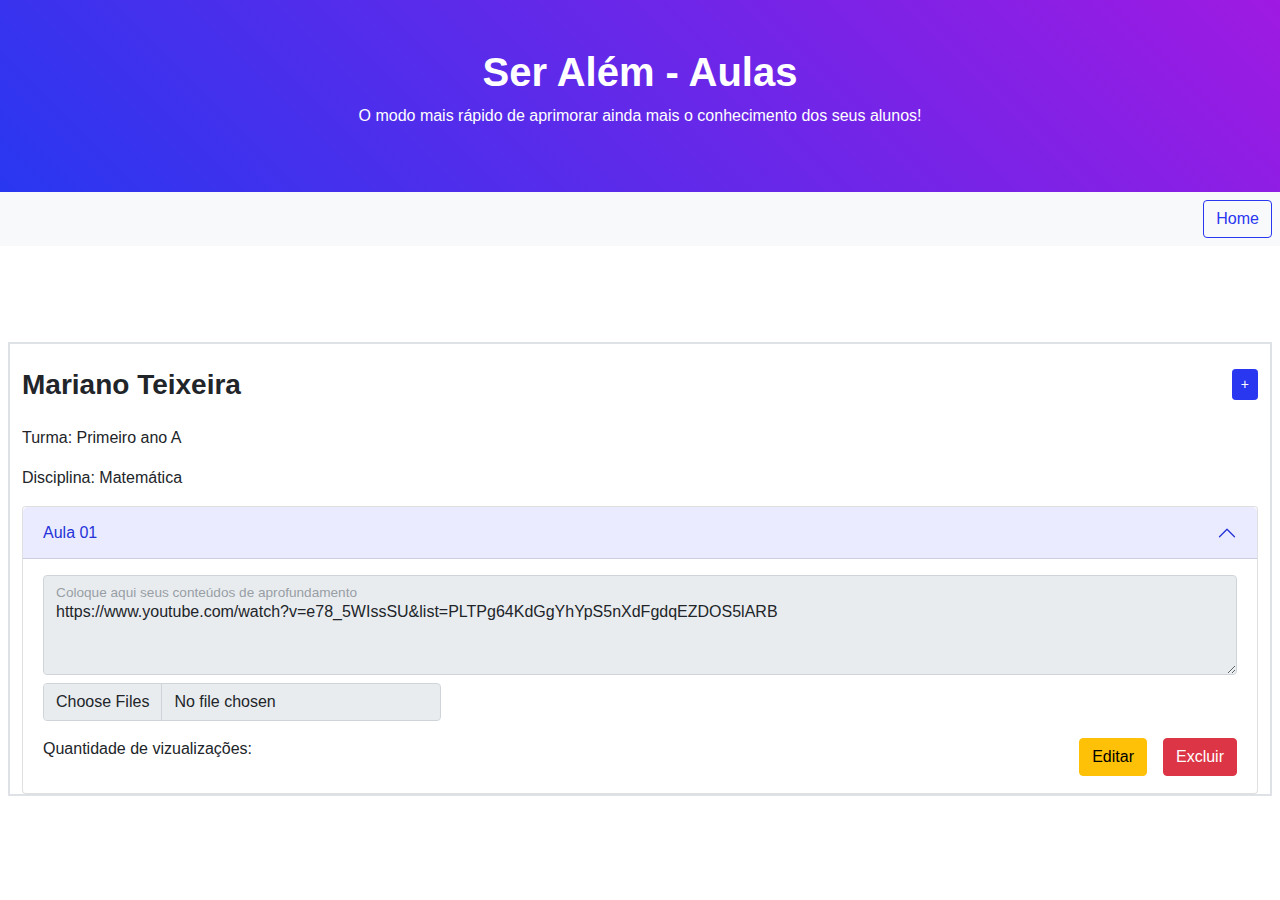
<file: Professor/aulas/aula_editado.html>
<!DOCTYPE html>
<html lang="pt_br">
    <head>
        <title>Ser além - Aulas</title>
        <meta charset="utf-8">
        <meta name="viewport" content="width=device-width, initial-scale=1">
        <link href="https://cdn.jsdelivr.net/npm/bootstrap@5.2.0/dist/css/bootstrap.min.css" rel="stylesheet">
        <script src="https://cdn.jsdelivr.net/npm/bootstrap@5.2.0/dist/js/bootstrap.bundle.min.js"></script>
        <link rel="stylesheet" href="../css/styles.css">
    </head>
    <body>
        <!--Topo da página-->
        <header>
            <div class="p-5 bg-gradient-primary-to-secondary text-white text-center">
                <h1>Ser Além - Aulas</h1>
                <p>O modo mais rápido de aprimorar ainda mais o conhecimento dos seus alunos!</p> 
            </div>
        </header>

        <main>
            <nav>
                <ul class="nav justify-content-end bg-light">
                    <li class="nav-item mt-2 mb-2 me-2">
                        <a class="btn btn-outline-primary" href="../escola01.html">Home</a>
                    </li>
                </ul>
            </nav>
            


            <section class="School">
                <div class="row mt-3 mx-2">
            
                
                    <div class="col-sm-12 border border-2">
                        
                        <!--Topo da sessão escola-->
                        <div class="mt-3 mb-3">
                            
                            <div class="d-flex align-items-center justify-content-between mt-3 mb-3">
                            
                                <h3 class="mt-2"> <span>Mariano Teixeira</span></h3>
                                
                                <!--Adicionar Escola-->
                                <div>
                                    <button type="button" class="btn btn-primary btn-sm" data-bs-toggle="modal" data-bs-target="#modalCriarAula">
                                      +
                                    </button>
                                </div>
                            </div>

                            <p>Turma: <span>Primeiro ano A</span> </p>
                            <p>Disciplina: <span>Matemática</span></p>
                            
                        </div>
                        
                        <!--Conteúdo da sessão-->
                        
                        
                        <form action="">
                            <div class="accordion" id="accordionPanelsStayOpenExample">
                                <div class="accordion-item">
                                    <h2 class="accordion-header" id="panelsStayOpen-headingOne">
                                        <button class="accordion-button" type="button" data-bs-toggle="collapse" data-bs-target="#panelsStayOpen-collapseOne" aria-expanded="true" aria-controls="panelsStayOpen-collapseOne">
                                        Aula 01
                                        </button>
                                    </h2>
                                    <!--Campo de edição das aulas-->
                                    <div id="panelsStayOpen-collapseOne" class="accordion-collapse collapse show" aria-labelledby="panelsStayOpen-headingOne">
                                        <div class="accordion-body">
                                            <div class="form-floating">
                                                <textarea class="form-control" placeholder="Leave a comment here" id="floatingTextarea2" style="height: 100px" disabled>https://www.youtube.com/watch?v=e78_5WIssSU&list=PLTPg64KdGgYhYpS5nXdFgdqEZDOS5lARB</textarea>
                                                <label for="floatingTextarea2">Coloque aqui seus conteúdos de aprofundamento</label>
                                            </div>
                                            <div class="col-4 mt-2 mb-3">
                                                <input class="form-control" type="file" id="formFile" multiple disabled>
                                            </div>

                                            <div class="d-flex align-items-center justify-content-between">
                                                
                                                <div>
                                                    <p>Quantidade de vizualizações:</p>
                                                </div>

                                                <div class="d-grid gap-2 d-md-flex justify-content-md-end">
                                                    <a href="./aula-Edicao02.html" class="btn btn-warning me-md-2">Editar</a>
                                                    <a href="./aulas-vazio.html" class="btn btn-danger">Excluir</a>
                                                </div>

                                            </div>
                                        </div>
                                    </div>
                                </div>
                            </div>
                        </form>

                    </div>
                </div>
            </section>
        </main>

        <!--Modal criar Aulas -->
        <div class="modal" id="modalCriarAula">
            <div class="modal-dialog modal-sm">
                <div class="modal-content">
        
                    <!-- Modal Header -->
                    <div class="modal-header">
                    <h4 class="modal-title">Crie uma nova aula</h4>
                    <button type="button" class="btn-close" data-bs-dismiss="modal"></button>
                    </div>
        
                    <!-- Modal body -->
                    <div class="modal-body">
                        <form action="">
                                <div class="mb-3 mt-2">
                                    <label for="text" class="form-label">Nome da aula</label>
                                    <input type="text" class="form-control" id="nameScholl" placeholder="Digite o nome da aula" name="nameScholl">
                                </div>

                                <div class="modal-footer">
                                    <button type="button" class="btn btn-primary">Criar</button>
                                    <button type="button" class="btn btn-danger" data-bs-dismiss="modal">Fechar</button>
                                </div>
                        </form>
                    </div>

                </div>
            </div>
        </div>

    </body>
</html>
</file>
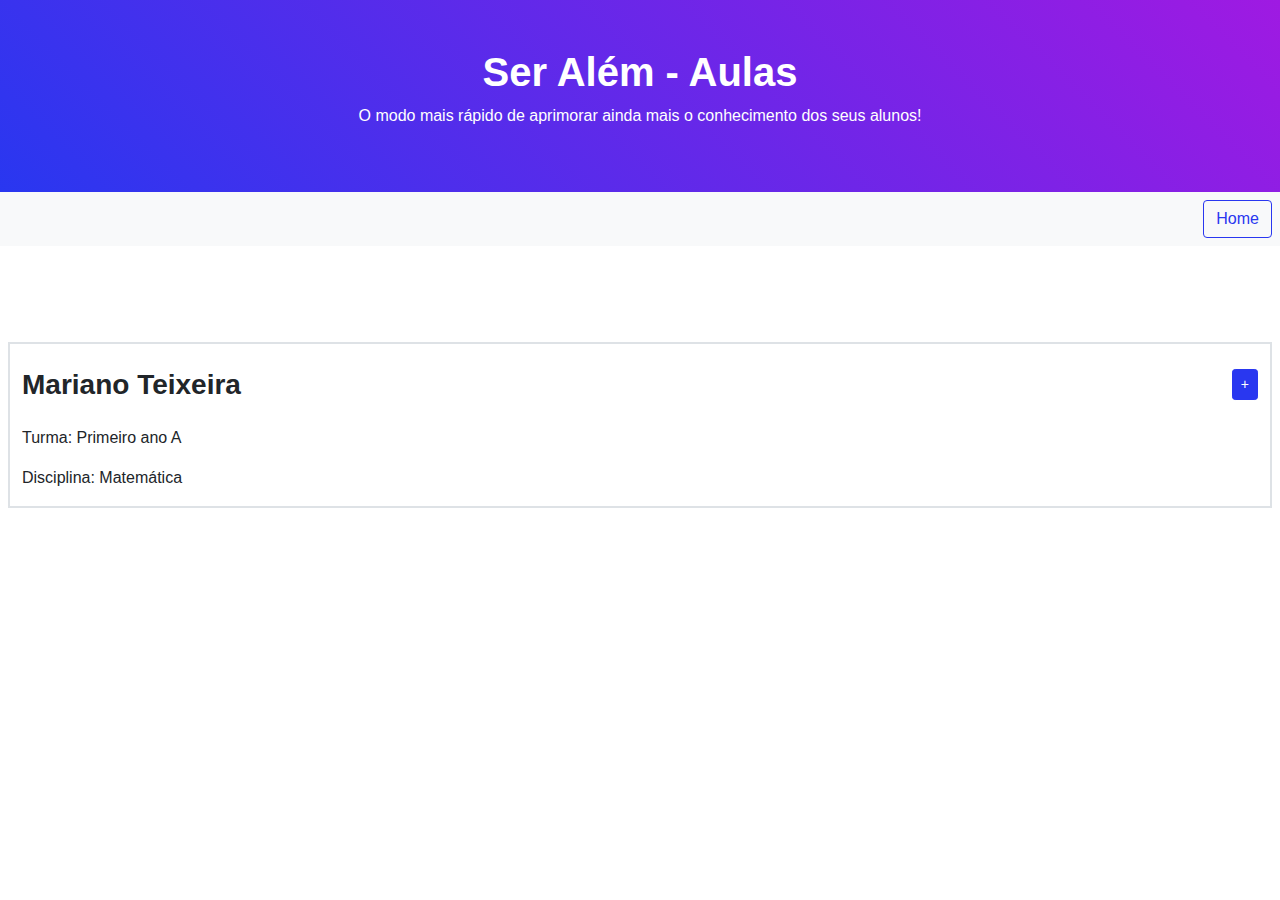
<file: Professor/aulas/aulas-vazio.html>
<!DOCTYPE html>
<html lang="pt_br">
    <head>
        <title>Ser além - Aulas</title>
        <meta charset="utf-8">
        <meta name="viewport" content="width=device-width, initial-scale=1">
        <link href="https://cdn.jsdelivr.net/npm/bootstrap@5.2.0/dist/css/bootstrap.min.css" rel="stylesheet">
        <script src="https://cdn.jsdelivr.net/npm/bootstrap@5.2.0/dist/js/bootstrap.bundle.min.js"></script>
        <link rel="stylesheet" href="../css/styles.css">
    </head>
    <body>
        <!--Topo da página-->
        <header>
            <div class="p-5 bg-gradient-primary-to-secondary text-white text-center">
                <h1>Ser Além - Aulas</h1>
                <p>O modo mais rápido de aprimorar ainda mais o conhecimento dos seus alunos!</p> 
            </div>
        </header>

        <main>
            <nav>
                <ul class="nav justify-content-end bg-light">
                    <li class="nav-item mt-2 mb-2 me-2">
                      <a class="btn btn-outline-primary" href="../escola01.html">Home</a>
                    </li>
                </ul>
            </nav>
            


            <section class="School">
                <div class="row mt-3 mx-2">
            
                
                    <div class="col-sm-12 border border-2">
                        
                        <!--Topo da sessão escola-->
                        <div class="mt-3 mb-3">
                            
                            <div class="d-flex align-items-center justify-content-between mt-3 mb-3">
                            
                                <h3 class="mt-2"> <span>Mariano Teixeira</span></h3>
                                
                                <!--Adicionar Escola-->
                                <div>
                                    <button type="button" class="btn btn-primary btn-sm" data-bs-toggle="modal" data-bs-target="#modalCriarAula">
                                      +
                                    </button>
                                </div>
                            </div>

                            <p>Turma: <span>Primeiro ano A</span> </p>
                            <p>Disciplina: <span>Matemática</span></p>
                            
                        </div>
                    </div>
                </div>
            </section>
        </main>

        <!--Modal criar Aulas -->
        <div class="modal" id="modalCriarAula">
            <div class="modal-dialog modal-sm">
                <div class="modal-content">
        
                    <!-- Modal Header -->
                    <div class="modal-header">
                    <h4 class="modal-title">Crie uma nova aula</h4>
                    <button type="button" class="btn-close" data-bs-dismiss="modal"></button>
                    </div>
        
                    <!-- Modal body -->
                    <div class="modal-body">
                        <form action="">
                                <div class="mb-3 mt-2">
                                    <label for="text" class="form-label">Nome da aula</label>
                                    <input type="text" class="form-control" id="nameScholl" placeholder="Digite o nome da aula" name="nameScholl">
                                </div>

                                <div class="modal-footer">
                                    <a href="./aulas_criado.html" class="btn btn-primary">Criar</a>
                                    <button type="button" class="btn btn-danger" data-bs-dismiss="modal">Cancelar</button>
                                </div>
                        </form>
                    </div>

                </div>
            </div>
        </div>

    </body>
</html>
</file>
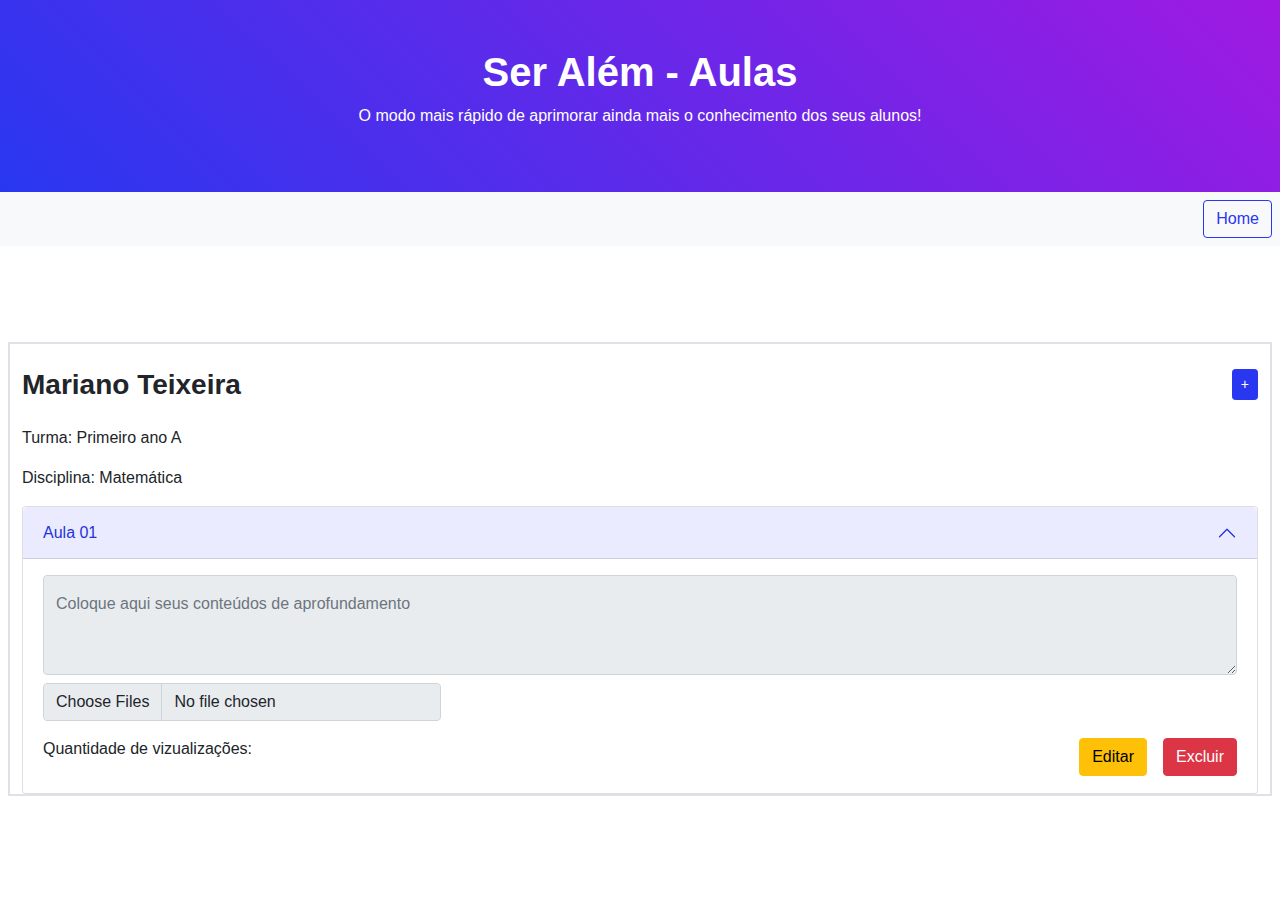
<file: Professor/aulas/aulas_criado.html>
<!DOCTYPE html>
<html lang="pt_br">
    <head>
        <title>Ser além - Aulas</title>
        <meta charset="utf-8">
        <meta name="viewport" content="width=device-width, initial-scale=1">
        <link href="https://cdn.jsdelivr.net/npm/bootstrap@5.2.0/dist/css/bootstrap.min.css" rel="stylesheet">
        <script src="https://cdn.jsdelivr.net/npm/bootstrap@5.2.0/dist/js/bootstrap.bundle.min.js"></script>
        <link rel="stylesheet" href="../css/styles.css">
    </head>
    <body>
        <!--Topo da página-->
        <header>
            <div class="p-5 bg-gradient-primary-to-secondary text-white text-center">
                <h1>Ser Além - Aulas</h1>
                <p>O modo mais rápido de aprimorar ainda mais o conhecimento dos seus alunos!</p> 
            </div>
        </header>

        <main>
            <nav>
                <ul class="nav justify-content-end bg-light">
                    <li class="nav-item mt-2 mb-2 me-2">
                        <a class="btn btn-outline-primary" href="../escola01.html">Home</a>
                    </li>
                </ul>
            </nav>
            


            <section class="School">
                <div class="row mt-3 mx-2">
            
                
                    <div class="col-sm-12 border border-2">
                        
                        <!--Topo da sessão escola-->
                        <div class="mt-3 mb-3">
                            
                            <div class="d-flex align-items-center justify-content-between mt-3 mb-3">
                            
                                <h3 class="mt-2"> <span>Mariano Teixeira</span></h3>
                                
                                <!--Adicionar Escola-->
                                <div>
                                    <button type="button" class="btn btn-primary btn-sm" data-bs-toggle="modal" data-bs-target="#modalCriarAula">
                                      +
                                    </button>
                                </div>
                            </div>

                            <p>Turma: <span>Primeiro ano A</span> </p>
                            <p>Disciplina: <span>Matemática</span></p>
                            
                        </div>
                        
                        <!--Conteúdo da sessão-->
                        
                        
                        <form action="">
                            <div class="accordion" id="accordionPanelsStayOpenExample">
                                <div class="accordion-item">
                                    <h2 class="accordion-header" id="panelsStayOpen-headingOne">
                                        <button class="accordion-button" type="button" data-bs-toggle="collapse" data-bs-target="#panelsStayOpen-collapseOne" aria-expanded="true" aria-controls="panelsStayOpen-collapseOne">
                                        Aula 01
                                        </button>
                                    </h2>
                                    <!--Campo de edição das aulas-->
                                    <div id="panelsStayOpen-collapseOne" class="accordion-collapse collapse show" aria-labelledby="panelsStayOpen-headingOne">
                                        <div class="accordion-body">
                                            
                                            <div class="form-floating">
                                                <textarea class="form-control" placeholder="Leave a comment here" id="floatingTextarea2" style="height: 100px" disabled></textarea>
                                                <label for="floatingTextarea2">Coloque aqui seus conteúdos de aprofundamento</label>
                                            </div>
                                            <div class="col-4 mt-2 mb-3">
                                                <input class="form-control" type="file" id="formFile" multiple disabled>
                                            </div>

                                            <div class="d-flex align-items-center justify-content-between">
                                                
                                                <div>
                                                    <p>Quantidade de vizualizações:</p>
                                                </div>

                                                <div class="d-grid gap-2 d-md-flex justify-content-md-end">
                                                    <a href="./aula-Edicao.html" class="btn btn-warning me-md-2">Editar</a>
                                                    <a href="./aulas-vazio.html" class="btn btn-danger">Excluir</a>
                                                </div>

                                            </div>
                                        </div>
                                    </div>
                                </div>
                            </div>
                        </form>

                    </div>
                </div>
            </section>
        </main>

        <!--Modal criar Aulas -->
        <div class="modal" id="modalCriarAula">
            <div class="modal-dialog modal-sm">
                <div class="modal-content">
        
                    <!-- Modal Header -->
                    <div class="modal-header">
                    <h4 class="modal-title">Crie uma nova aula</h4>
                    <button type="button" class="btn-close" data-bs-dismiss="modal"></button>
                    </div>
        
                    <!-- Modal body -->
                    <div class="modal-body">
                        <form action="">
                                <div class="mb-3 mt-2">
                                    <label for="text" class="form-label">Nome da aula</label>
                                    <input type="text" class="form-control" id="nameScholl" placeholder="Digite o nome da aula" name="nameScholl">
                                </div>

                                <div class="modal-footer">
                                    <button type="button" class="btn btn-primary">Criar</button>
                                    <button type="button" class="btn btn-danger" data-bs-dismiss="modal">Fechar</button>
                                </div>
                        </form>
                    </div>

                </div>
            </div>
        </div>

    </body>
</html>
</file>
<file: css/styles_login.css>
.gradient-custom {
    /* fallback for old browsers */
    background: #6a11cb;
    
    /* Chrome 10-25, Safari 5.1-6 */
    background: -webkit-linear-gradient(to right, #6610f2, #2937f0);
    
    /* W3C, IE 10+/ Edge, Firefox 16+, Chrome 26+, Opera 12+, Safari 7+ */
    background: linear-gradient(to right,  #6610f2, #2937f0)
    }
</file>
